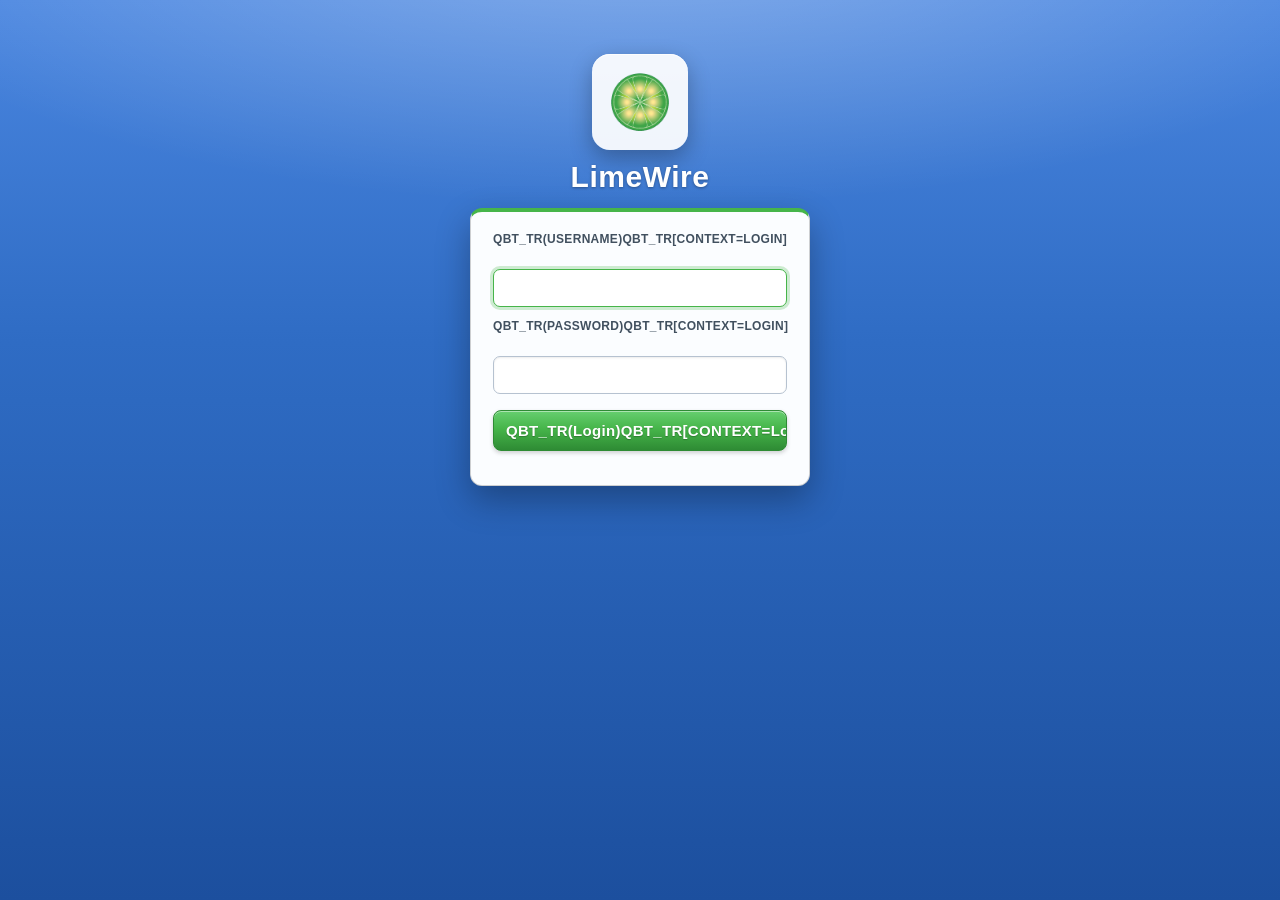
<file: public/index.html>
<!DOCTYPE html>
<html lang="${LANG}">

<head>
    <meta charset="UTF-8">
    <meta name="color-scheme" content="light dark">
    <meta name="description" content="qBittorrent WebUI">
    <meta name="viewport" content="width=device-width, initial-scale=1.0">

    <title>QBT_TR(qBittorrent WebUI)QBT_TR[CONTEXT=Login]</title>

    <link rel="icon" type="image/png" href="images/limewire.png">
    <link rel="stylesheet" type="text/css" href="css/login.css?v=${CACHEID}">
    <noscript>
        <link rel="stylesheet" type="text/css" href="css/noscript.css?v=${CACHEID}">
    </noscript>

    <script defer src="scripts/login.js?locale=${LANG}&v=${CACHEID}"></script>
</head>

<body>
    <noscript id="noscript">
        <h1>QBT_TR(JavaScript Required! You must enable JavaScript for the WebUI to work properly)QBT_TR[CONTEXT=Login]</h1>
    </noscript>
    <div id="main">
        <div id="logo" class="col">
            <img src="images/limewire.png" alt="LimeWire logo">
        </div>
        <h1>LimeWire</h1>
        <div id="formplace" class="col">
            <form id="loginform">
                <div class="row">
                    <label for="username">QBT_TR(Username)QBT_TR[CONTEXT=Login]</label><br>
                    <input type="text" class="login-input" id="username" name="username" autocomplete="username" autocapitalize="none" autofocus required>
                </div>
                <div class="row">
                    <label for="password">QBT_TR(Password)QBT_TR[CONTEXT=Login]</label><br>
                    <input type="password" class="login-input" id="password" name="password" autocomplete="current-password" required>
                </div>
                <div class="row">
                    <input type="submit" id="loginButton" value="QBT_TR(Login)QBT_TR[CONTEXT=Login]">
                </div>
            </form>
        </div>
        <div id="error_msg"></div>
    </div>
</body>

</html>
</file>
<file: public/css/login.css>
/* ==========================================================================
   LimeWire '08 — login page skin  (public/css/login.css)
   Restyles qBittorrent's login screen to match the LimeWire frame:
   blue XP-Luna chrome, green leaf + "LimeWire" wordmark, green button,
   gold accents. Keeps every id/class that login.js depends on:
   #main, #logo, #formplace, #loginform, .row, .login-input,
   #username, #password, #loginButton, #error_msg, #noscript.
   ========================================================================== */

:root {
  --lw-green:   #46b54a;
  --lw-green-d: #2e8b34;
  --lw-gold:    #f2c94c;
  --lw-blue-1:  #3f7fd6;
  --lw-blue-2:  #1e56b0;
  --lw-ink:     #1c2b3a;
  --lw-paper:   #eef3fa;
}

* { box-sizing: border-box; }

html, body {
  margin: 0;
  padding: 0;
  min-height: 100%;
  font-family: "Lucida Grande", "Segoe UI", Tahoma, Helvetica, Arial, sans-serif;
  color: var(--lw-ink);
  /* XP-Luna desktop: glossy blue gradient + subtle top light */
  background:
    radial-gradient(120% 60% at 50% -10%, rgba(255,255,255,.35), transparent 55%),
    linear-gradient(180deg, #4a86e0 0%, #2f6cc4 38%, #1c4f9e 100%);
  background-attachment: fixed;
  text-align: left;
}

/* ── centered window ───────────────────────────────────────────── */
#main {
  display: flex;
  flex-direction: column;
  align-items: center;
  width: 100%;
  min-height: 100vh;
  padding: 6vh 16px;
  margin: 0;
  text-align: center;
}

/* title: green wordmark instead of raw "qBittorrent WebUI" */
#main > h1 {
  margin: 0 0 14px;
  font-size: 30px;
  font-weight: 800;
  letter-spacing: .5px;
  color: #fff;
  text-shadow: 0 1px 3px rgba(0,0,0,.35);
}
/* brand the product name: replace "qBittorrent WebUI" with "LimeWire" */
#main > h1 { position: relative; }

/* logo: the green leaf, framed in a soft white tile */
#logo {
  width: 96px;
  height: 96px;
  margin: 0 0 10px;
  display: flex;
  align-items: center;
  justify-content: center;
  background: rgba(255,255,255,.92);
  border-radius: 18px;
  box-shadow: 0 8px 22px rgba(0,0,0,.28), inset 0 1px 0 rgba(255,255,255,.8);
}
#logo img {
  width: 64px;
  height: 64px;
}

/* ── card / form panel ─────────────────────────────────────────── */
#formplace {
  width: 100%;
  max-width: 340px;
  margin: 0;
  padding: 20px 22px 22px;
  text-align: left;
  background: #fbfdff;
  border: 1px solid rgba(0,0,0,.18);
  border-top: 4px solid var(--lw-green);
  border-radius: 12px;
  box-shadow: 0 14px 34px rgba(0,0,0,.30);
}

.row { margin-bottom: 12px; }

label {
  display: block;
  margin-bottom: 5px;
  font-size: 12px;
  font-weight: 700;
  letter-spacing: .3px;
  color: #41505f;
  text-transform: uppercase;
}

.login-input {
  width: 100%;
  padding: 10px 12px;
  font-size: 14px;
  color: var(--lw-ink);
  background: #fff;
  border: 1px solid #b6c2d0;
  border-radius: 7px;
  box-shadow: inset 0 1px 2px rgba(0,0,0,.08);
}
.login-input:focus {
  outline: none;
  border-color: var(--lw-green);
  box-shadow: 0 0 0 3px rgba(70,181,74,.25);
}

/* green primary button */
#loginButton {
  width: 100%;
  margin-top: 4px;
  padding: 11px 12px;
  font-size: 15px;
  font-weight: 700;
  letter-spacing: .3px;
  color: #fff;
  cursor: pointer;
  border: 1px solid var(--lw-green-d);
  border-radius: 8px;
  background: linear-gradient(180deg, #66cf6f 0%, var(--lw-green) 45%, var(--lw-green-d) 100%);
  box-shadow: inset 0 1px 0 rgba(255,255,255,.45), 0 2px 4px rgba(0,0,0,.18);
  text-shadow: 0 1px 1px rgba(0,0,0,.25);
}
#loginButton:hover { filter: brightness(1.05); }
#loginButton:active { box-shadow: inset 0 2px 5px rgba(0,0,0,.35); }

/* error message — red, centered under the form */
#error_msg {
  margin-top: 12px;
  font-size: 13px;
  font-weight: 600;
  color: #e23b3b;
  text-shadow: 0 1px 0 rgba(255,255,255,.4);
  white-space: pre-wrap;
  text-align: center;
}

/* noscript notice */
#noscript {
  width: 100%;
  max-width: 380px;
  margin: 0 auto 16px;
  padding: 12px 16px;
  color: #fff;
  background: rgba(0,0,0,.28);
  border-left: 4px solid var(--lw-gold);
  border-radius: 8px;
  text-align: left;
}
#noscript h1 { margin: 0; font-size: 14px; }
</file>
<file: public/css/noscript.css>
#formplace {
    display: none;
}

#noscript {
    color: #ff0000;
    text-align: center;
}
</file>
